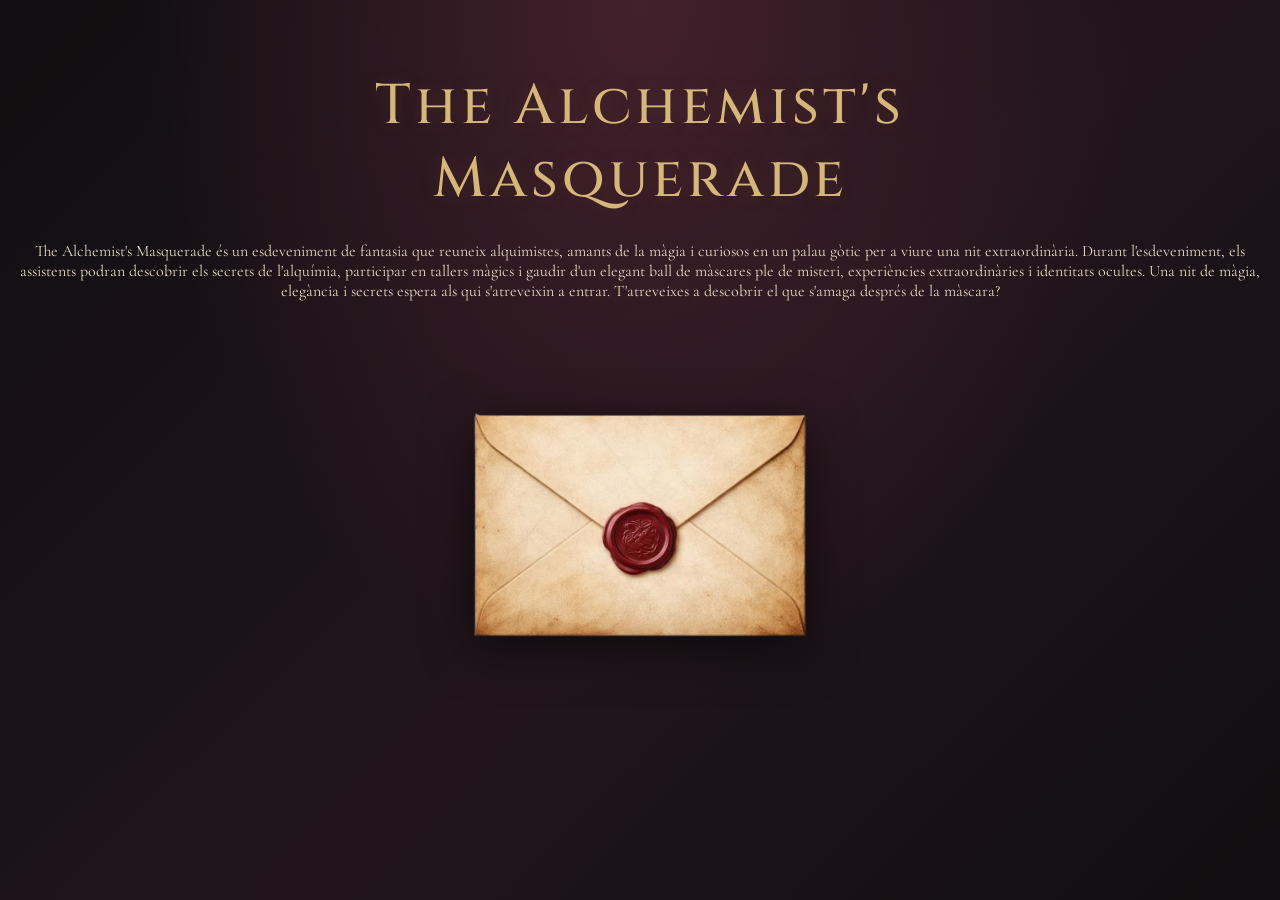
<file: index.html>
<!DOCTYPE html>
<html lang="ca">
<head>
    <meta charset="UTF-8">
    <meta name="viewport" content="width=device-width, initial-scale=1.0">
    <title>Inici</title>
    <link rel="stylesheet" href="css/style.css">
</head>
<body>
    <h1>The Alchemist's Masquerade</h1>
    <p>The Alchemist's Masquerade és un esdeveniment de fantasia que reuneix alquimistes, amants de la màgia i curiosos en un palau gòtic per a viure una nit extraordinària.
 Durant l'esdeveniment, els assistents podran descobrir els secrets de l'alquímia, participar en tallers màgics i gaudir d'un elegant ball de màscares ple de misteri, experiències extraordinàries i identitats ocultes.
 Una nit de màgia, elegància i secrets espera als qui s'atreveixin a entrar.
 T'atreveixes a descobrir el que s'amaga després de la màscara?</p>
    <a href="registre.html" class="enlace-sobre">
        <img src="imgenes/sobreCerrado.png" alt="Sobre sellado de The Alchemist's Masquerade">
    </a>
</body>
</html>
</file>
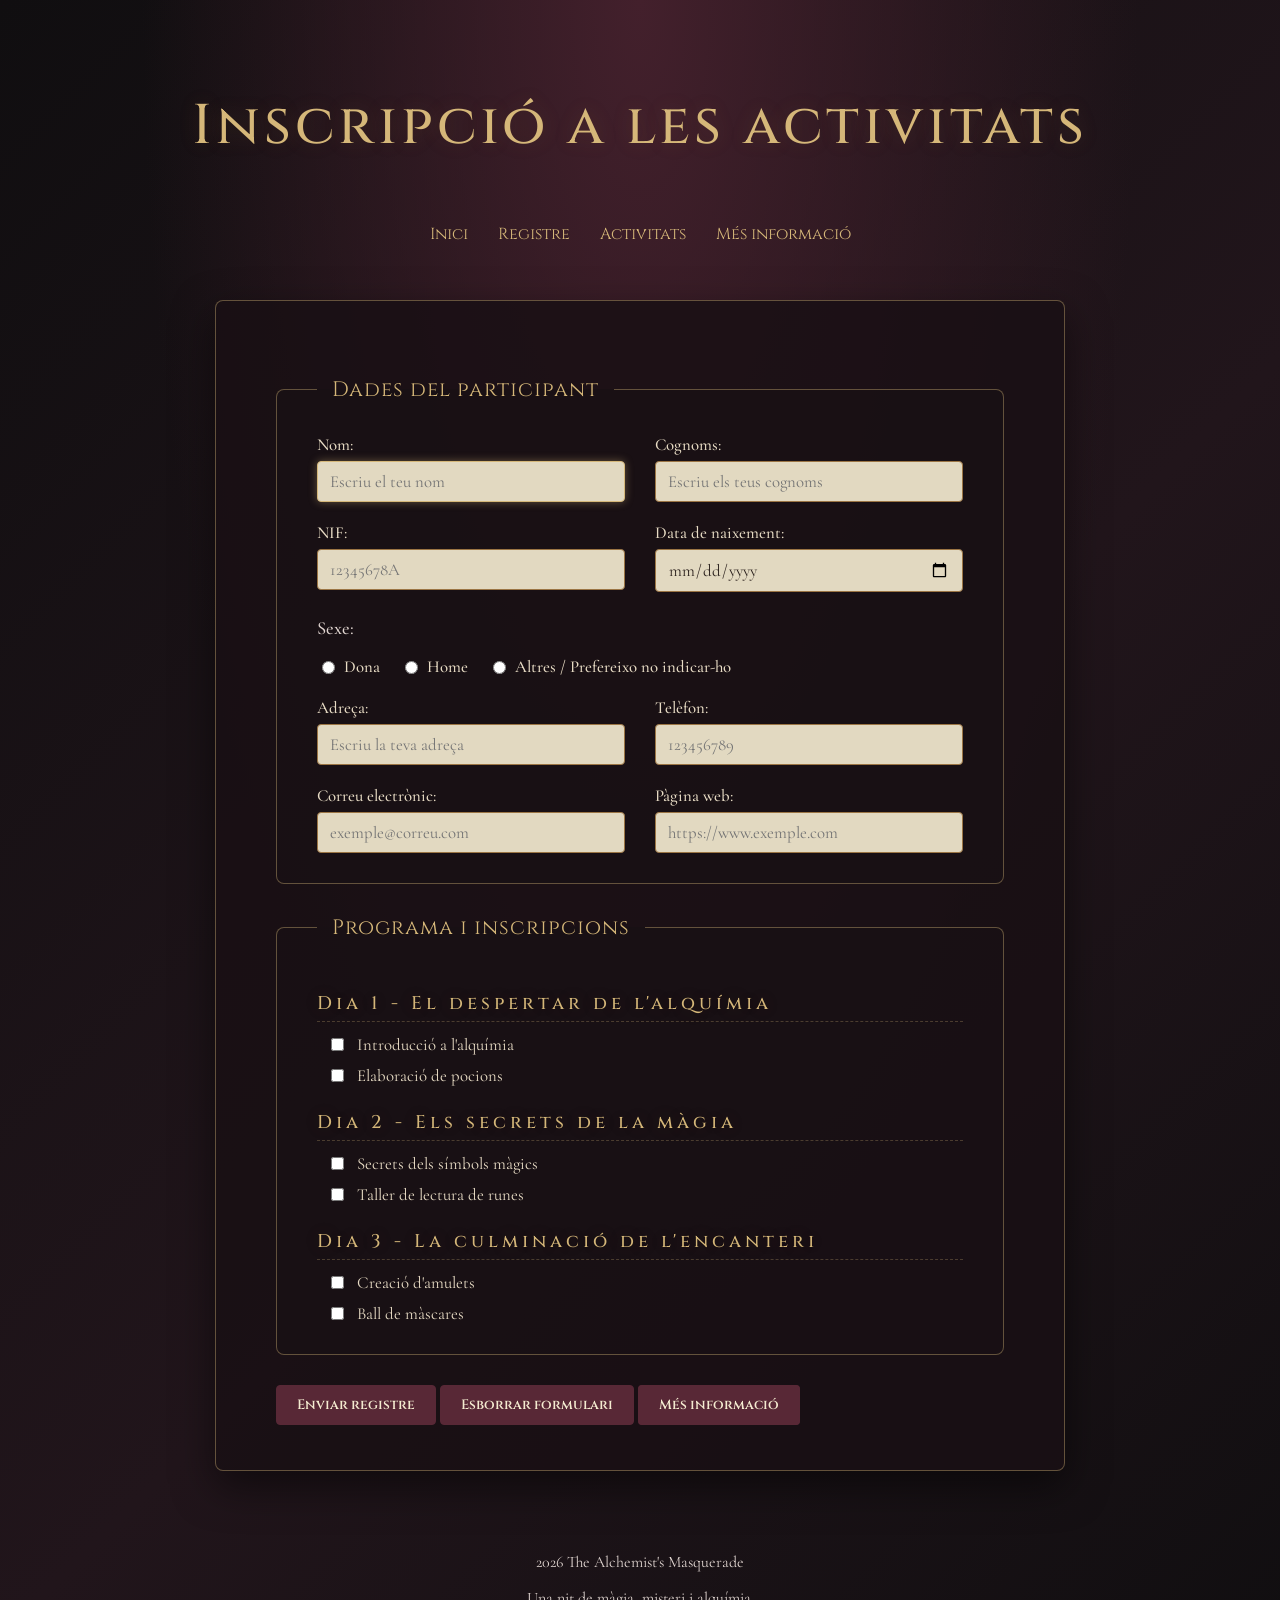
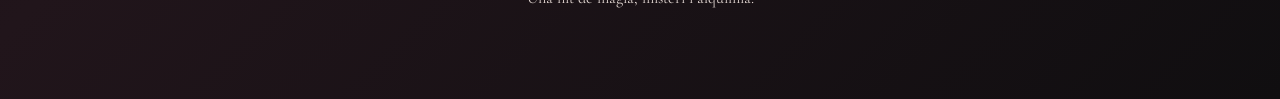
<file: actividades.html>
<!DOCTYPE html>
<html lang="ca">

<head>
    <meta charset="UTF-8">
    <meta name="viewport" content="width=device-width, initial-scale=1.0">
    <title>Inscripció | The Alchemist's Masquerade</title>
    <link rel="stylesheet" href="css/style.css">
</head>

<body>

    <header>
        <h1>Inscripció a les activitats</h1>
    </header>

    <nav>
        <a href="index.html">Inici</a>
        <a href="registre.html">Registre</a>
        <a href="actividades.html">Activitats</a>
        <a href="informacio.html">Més informació</a>
    </nav>

    <main>
        <form>

            <!-- A. Datos participante -->
            <fieldset class="grupo-datos">
                <legend>Dades del participant</legend>

                <div class="grid-campos">
                    <!-- Nom -->
                    <div class="campo-grid">
                        <label for="nom">Nom:</label>
                        <input type="text" id="nom" name="nom" required autofocus placeholder="Escriu el teu nom">
                    </div>

                    <!-- Cognoms -->
                    <div class="campo-grid">
                        <label for="cognoms">Cognoms:</label>
                        <input type="text" id="cognoms" name="cognoms" required placeholder="Escriu els teus cognoms">
                    </div>

                    <!-- NIF -->
                    <div class="campo-grid">
                        <label for="nif">NIF:</label>
                        <input type="text" id="nif" name="nif" required placeholder="12345678A" pattern="[0-9]{8}[A-Za-z]">
                    </div>

                    <!-- Data de naixement -->
                    <div class="campo-grid">
                        <label for="data">Data de naixement:</label>
                        <input type="date" id="data" name="data" required>
                    </div>

                    <!-- Sexe (Ocupa toda la fila de ancho) -->
                    <div class="campo-grid fila-completa">
                        <p style="margin: 0; font-weight: 500;">Sexe:</p>
                        <div class="opciones-sexo">
                            <label class="radio-item"><input type="radio" id="dona" name="sexe" value="dona"> Dona</label>
                            <label class="radio-item"><input type="radio" id="home" name="sexe" value="home"> Home</label>
                            <label class="radio-item"><input type="radio" id="altre" name="sexe" value="altre"> Altres / Prefereixo no indicar-ho</label>
                        </div>
                    </div>

                    <!-- Adreça -->
                    <div class="campo-grid">
                        <label for="adreca">Adreça:</label>
                        <input type="text" id="adreca" name="adreca" placeholder="Escriu la teva adreça">
                    </div>

                    <!-- Telèfon -->
                    <div class="campo-grid">
                        <label for="telefon">Telèfon:</label>
                        <input type="tel" id="telefon" name="telefon" placeholder="123456789">
                    </div>

                    <!-- Correu electrònic -->
                    <div class="campo-grid">
                        <label for="email">Correu electrònic:</label>
                        <input type="email" id="email" name="email" placeholder="exemple@correu.com" required>
                    </div>

                    <!-- Pàgina web -->
                    <div class="campo-grid">
                        <label for="web">Pàgina web:</label>
                        <input type="url" id="web" name="web" placeholder="https://www.exemple.com">
                    </div>
                </div>
            </fieldset>

            <!-- B. Programa i inscripciones -->
            <fieldset class="grupo-datos">
                <legend>Programa i inscripcions</legend>

                <div class="bloque-programa">
                    <h1 class="dia-titulo">Dia 1 - El despertar de l'alquímia</h1>
                    <div class="lista-checkboxes">
                        <label class="check-item">
                            <input type="checkbox" id="alquimia" name="activitats[]" value="alquimia"> Introducció a l'alquímia
                        </label>
                        <label class="check-item">
                            <input type="checkbox" id="pocions" name="activitats[]" value="pocions"> Elaboració de pocions
                        </label>
                    </div>
                </div>

                <div class="bloque-programa">
                    <h1 class="dia-titulo">Dia 2 - Els secrets de la màgia</h1>
                    <div class="lista-checkboxes">
                        <label class="check-item">
                            <input type="checkbox" id="simbols" name="activitats[]" value="simbols"> Secrets dels símbols màgics
                        </label>
                        <label class="check-item">
                            <input type="checkbox" id="runes" name="activitats[]" value="runes"> Taller de lectura de runes
                        </label>
                    </div>
                </div>

                <div class="bloque-programa">
                    <h1 class="dia-titulo">Dia 3 - La culminació de l'encanteri</h1>
                    <div class="lista-checkboxes">
                        <label class="check-item">
                            <input type="checkbox" id="amulets" name="activitats[]" value="amulets"> Creació d'amulets
                        </label>
                        <label class="check-item">
                            <input type="checkbox" id="ball" name="activitats[]" value="ball"> Ball de màscares
                        </label>
                    </div>
                </div>
            </fieldset>
            <!-- Botones -->
            <div class="botones-formulario">
                <input type="submit" value="Enviar registre" class="btn btn-submit" >
                <input type="reset" value="Esborrar formulari" class="btn btn-reset">
                <a href="informacio.html" class="btn">Més informació</a>
            </div>
        </form>
    </main>

    <footer>
        <p>2026 The Alchemist's Masquerade</p>
        <p>Una nit de màgia, misteri i alquímia.</p>
    </footer>

</body>
</html>
</file>
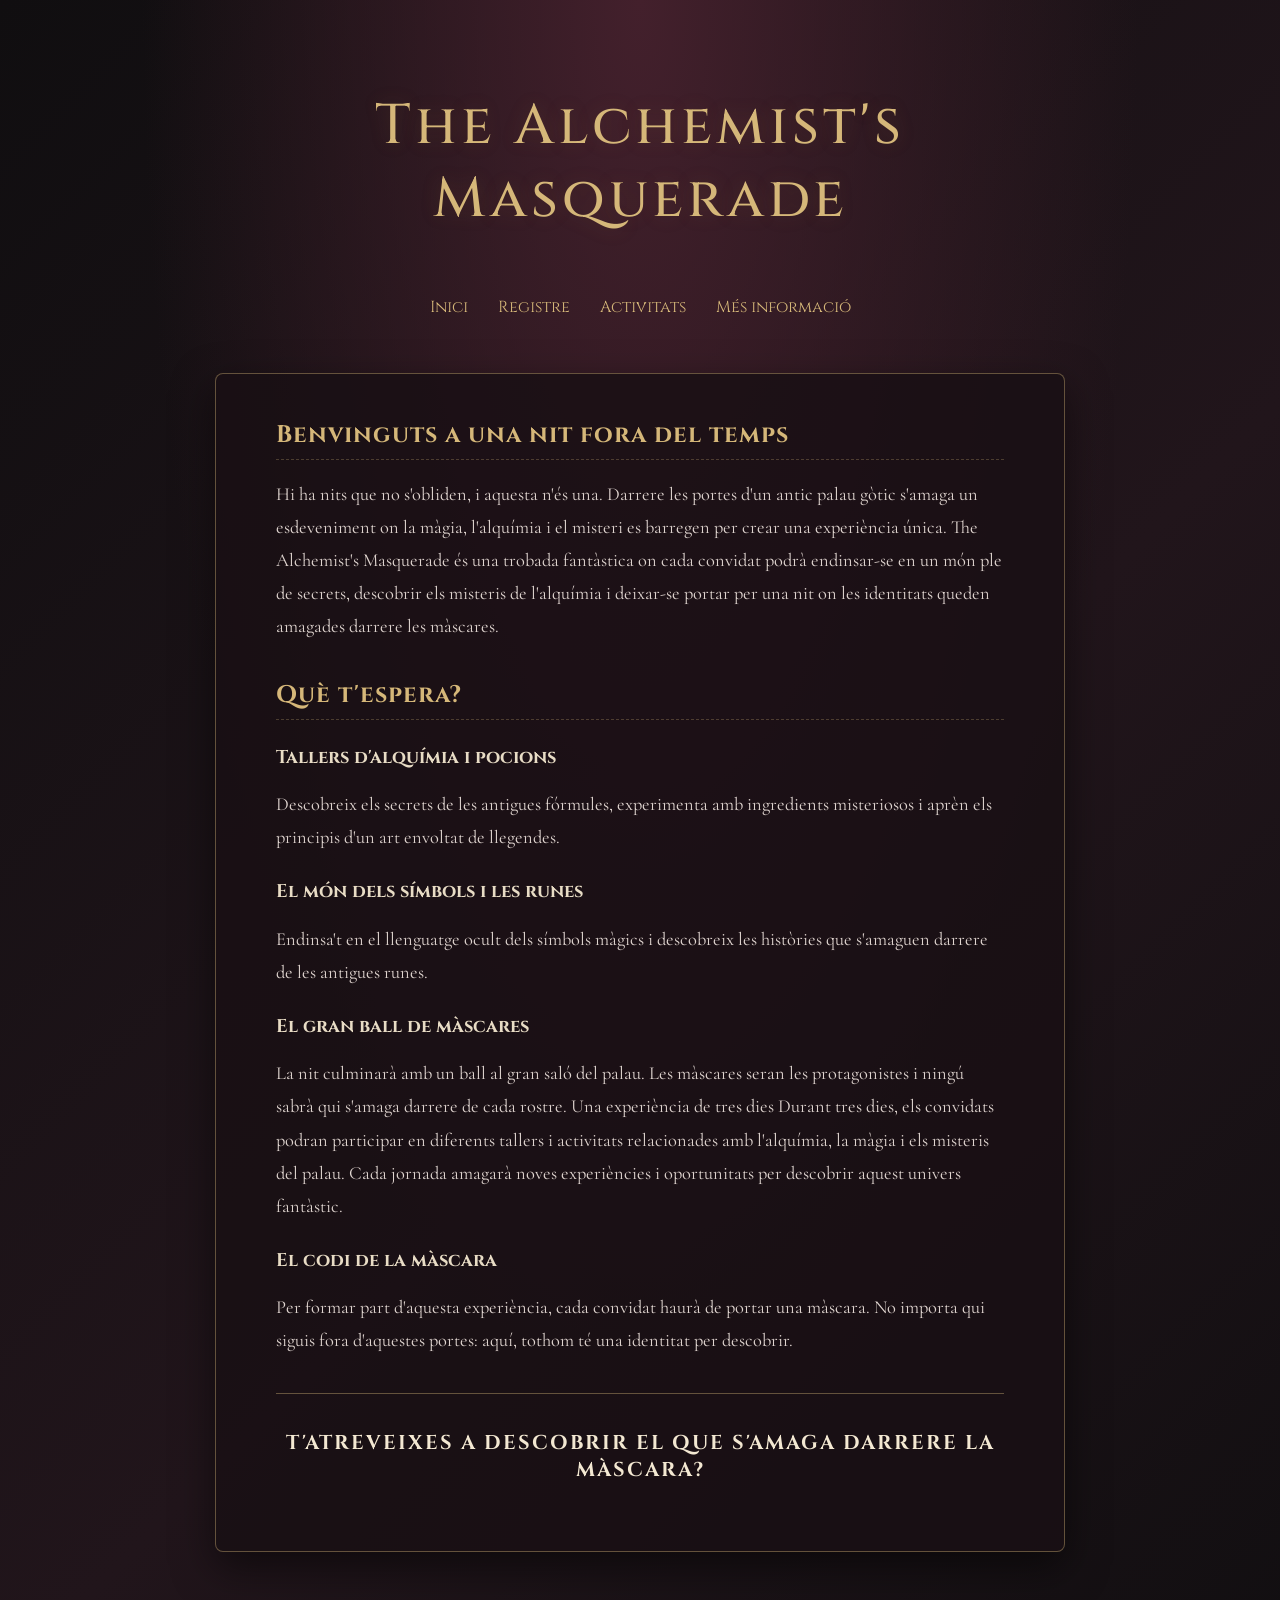
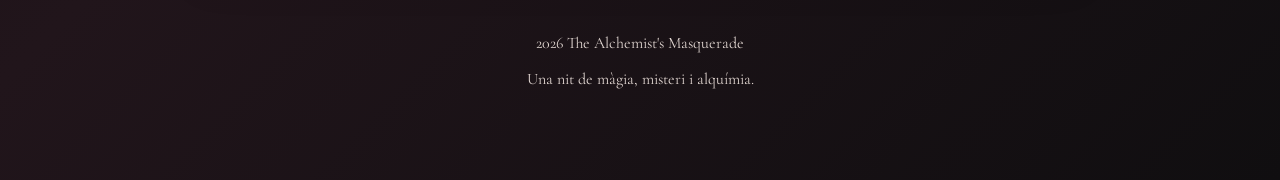
<file: informacio.html>
<!DOCTYPE html>
<html lang="ca">
<head>
    <meta charset="UTF-8">
    <meta name="viewport" content="width=device-width, initial-scale=1.0">
    <title>informació</title>
    <link rel="stylesheet" href="css/style.css">
</head>
<body>
    
    <header>
        <h1>The Alchemist's Masquerade</h1>
    </header>

    <nav>
        <a href="index.html">Inici</a>
        <a href="registre.html">Registre</a>
        <a href="actividades.html">Activitats</a>
        <a href="informacio.html">Més informació</a>
    </nav>

    <main>
        <h2>Benvinguts a una nit fora del temps</h2>
        <p>Hi ha nits que no s'obliden, i aquesta n'és una. Darrere les portes d'un antic palau gòtic s'amaga un esdeveniment on la màgia, l'alquímia i el misteri es barregen per crear una experiència única.
            The Alchemist's Masquerade és una trobada fantàstica on cada convidat podrà endinsar-se en un món ple de secrets, descobrir els misteris de l'alquímia i deixar-se portar per una nit on les identitats queden amagades darrere les màscares.</p>
        <h2>Què t'espera?</h2>
        <h3>Tallers d'alquímia i pocions</h3>
        <p>Descobreix els secrets de les antigues fórmules, experimenta amb ingredients misteriosos i aprèn els principis d'un art envoltat de llegendes.</p>
        <h3>El món dels símbols i les runes</h3>
        <p>Endinsa't en el llenguatge ocult dels símbols màgics i descobreix les històries que s'amaguen darrere de les antigues runes.</p>
        <h3>El gran ball de màscares</h3>
        <p>La nit culminarà amb un ball al gran saló del palau. Les màscares seran les protagonistes i ningú sabrà qui s'amaga darrere de cada rostre.
            Una experiència de tres dies
            Durant tres dies, els convidats podran participar en diferents tallers i activitats relacionades amb l'alquímia, la màgia i els misteris del palau.

            Cada jornada amagarà noves experiències i oportunitats per descobrir aquest univers fantàstic.</p>
        <h3>El codi de la màscara</h3>
        <p>Per formar part d'aquesta experiència, cada convidat haurà de portar una màscara. No importa qui siguis fora d'aquestes portes: aquí, tothom té una identitat per descobrir.</p>
        
        <hr>
        <h2>T'ATREVEIXES A DESCOBRIR EL QUE S'AMAGA DARRERE LA MÀSCARA?</h2>
    </main>

    <footer>
        <p>2026 The Alchemist's Masquerade</p>
        <p>Una nit de màgia, misteri i alquímia.</p>
    </footer>
</body>
</html>
</file>
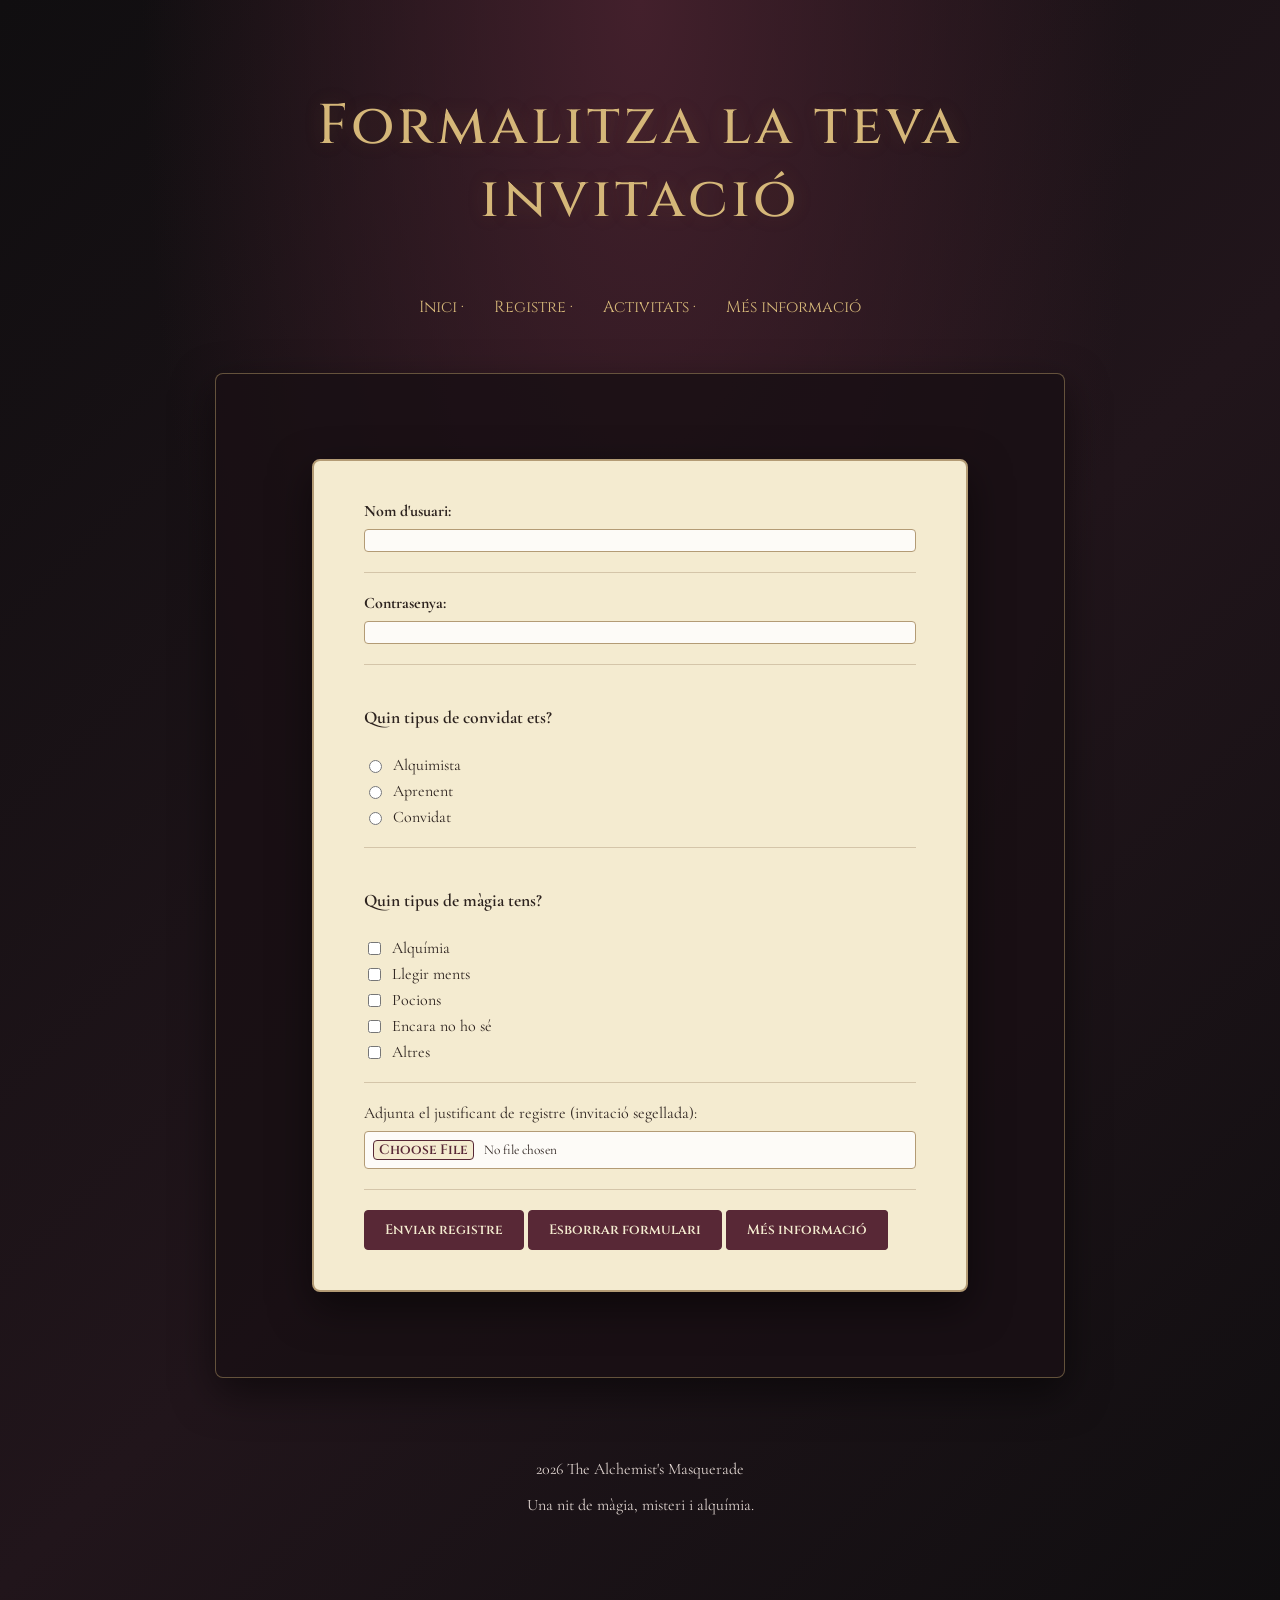
<file: registre.html>
<!DOCTYPE html>
<html lang="ca">
<head>
    <meta charset="UTF-8">
    <meta name="viewport" content="width=device-width, initial-scale=1.0">
    <title>Registre | The Alchemist's Masquerade</title>
    <link rel="stylesheet" href="css/style.css">
</head>
<body>
    <header>
        <h1>Formalitza la teva invitació</h1>
    </header>

    <nav>
        <a href="index.html">Inici · </a>
        <a href="registre.html">Registre · </a>
        <a href="actividades.html">Activitats · </a>
        <a href="informacio.html">Més informació</a>
    </nav>

    <main>
        <form class="formulario">
            <div class="camp">
                <label for="nom"><strong>Nom d'usuari:</strong></label>
                <input type="text" id="nom" name="nom">
            </div>

            <div class="camp">
                <label for="contrasenya"><strong>Contrasenya:</strong></label>
                <input type="password" id="contrasenya" name="contrasenya">
            </div>

            <!-- Grupo de Radio Buttons -->
            <div class="camp">
                <p class="etiqueta-grupo">Quin tipus de convidat ets?</p>
                <div class="grupo-opciones">
                    <div class="opcion">
                        <input type="radio" id="alquimista" name="tipus_convidat" value="alquimista">
                        <label for="alquimista">Alquimista</label>
                    </div>
                    <div class="opcion">
                        <input type="radio" id="aprenent" name="tipus_convidat" value="aprenent">
                        <label for="aprenent">Aprenent</label>
                    </div>
                    <div class="opcion">
                        <input type="radio" id="convidat" name="tipus_convidat" value="convidat">
                        <label for="convidat">Convidat</label>
                    </div>
                </div>
            </div>

            <!-- Grupo de Checkboxes -->
            <div class="camp">
                <p class="etiqueta-grupo">Quin tipus de màgia tens?</p>
                <div class="grupo-opciones grid-magia">
                    <div class="opcion">
                        <input type="checkbox" id="alquimia" name="tipus_magia" value="alquimia">
                        <label for="alquimia">Alquímia</label>
                    </div>
                    <div class="opcion">
                        <input type="checkbox" id="llegir_ments" name="tipus_magia" value="llegir_ments">
                        <label for="llegir_ments">Llegir ments</label>
                    </div>
                    <div class="opcion">
                        <input type="checkbox" id="pocions" name="tipus_magia" value="pocions">
                        <label for="pocions">Pocions</label>
                    </div>
                    <div class="opcion">
                        <input type="checkbox" id="no_ho_se" name="tipus_magia" value="no_ho_se">
                        <label for="no_ho_se">Encara no ho sé</label>
                    </div>
                    <div class="opcion">
                        <input type="checkbox" id="altres" name="tipus_magia" value="altres">
                        <label for="altres">Altres</label>
                    </div>
                </div>
            </div>

            <!-- Campo para adjuntar ficheros -->
            <div class="camp">
                <label for="carnet">Adjunta el justificant de registre (invitació segellada):</label>
                <input type="file" id="carnet" name="carnet">
            </div>

            <!-- Campo oculto -->
            <input type="hidden" name="id_esdeveniment" value="AM2026">
        
            <!-- Botones -->
            <div class="botones-formulario">
                <input type="submit" value="Enviar registre" class="btn btn-submit">
                <input type="reset" value="Esborrar formulari" class="btn btn-reset">
                <a href="informacio.html" class="btn">Més informació</a>
            </div>
        </form>
    </main>

    <footer>
        <p>2026 The Alchemist's Masquerade</p>
        <p>Una nit de màgia, misteri i alquímia.</p>
    </footer>
</body>
</html>
</file>
<file: css/style.css>
/*importar dos familias tipográficas de Google Fonts*/

@import url('https://fonts.googleapis.com/css2?family=Cinzel:wght@400;500;600;700&family=Cormorant+Garamond:wght@400;500;600&display=swap');

* {
    box-sizing: border-box;  /*Define los bordes de la pagina*/
}

/* Estilos generales */

header {
    text-align: center;
    padding: 20px;
}

nav {
    display: flex;
    justify-content: center;
    align-items: center;
    gap: 30px;
    flex-wrap: wrap;
    padding: 15px;
}

nav a {
    color: #d5b779;
    text-decoration: none;
    font-family: 'Cinzel', serif;
    transition: color 0.3s ease;
}

nav a:hover {
    color: #e8dcc5;
}

main {
    width: 90%;
    max-width: 1100px;
    margin: 40px auto;
}

footer {
    text-align: center;
    padding: 25px;
    color: #e0d5d0;
}


body {
    margin: 0;
    min-height: 100vh;
    padding: 50px 20px;

    background:
        radial-gradient(ellipse at top, #43202c 0%, transparent 55%), /* Colores del digunidado de fondo tanto los burdeos como los oscuros*/
        linear-gradient(135deg, #100e10, #21151b 55%, #100e10);   /*Con los porcentajes se indica cuanto color se quie usar de cada uno*/

    color: #e8dcc5;
    font-family: 'Cormorant Garamond', serif;
    text-align: center;
}

/* Título del evento */
h1 {
    margin: 20px auto 25px;
    max-width: 900px;

    font-family: 'Cinzel', serif;
    font-size: clamp(2rem, 5vw, 3.5rem); /*permite definir un tamaño adaptable*/
    font-weight: 500;
    letter-spacing: 4px;
    line-height: 1.3;

    color: #d5b779;
    text-shadow: 0 0 20px #9b6a3933;
}

/* Descripción */
.descripcion {
    max-width: 680px;
    margin: 0 auto 35px;
    padding: 0 10px;

    font-size: 1.3rem;
    line-height: 1.8;
    color: #e0d5d0;
}

/* Enlace que contiene el sobre */
.enlace-sobre {
    display: block;
    width: fit-content;
    max-width: 100%;
    margin: 0 auto;

    text-decoration: none;
}

/* Imagen del sobre */
.enlace-sobre img {
    display: block;
    width: min(420px, 85vw);
    height: auto;
    margin: 0 auto;

    border-radius: 4px;
    filter: drop-shadow(0 12px 25px #00000099); /*Añade una sombra siguiendo la silueta visible de la imagen.*/

    transition: transform 0.4s ease, filter 0.4s ease; /*Suaviza los cambios de aspecto*/
}

/* Efecto al pasar el ratón */
.enlace-sobre:hover img {
    transform: translateY(-8px) scale(1.02); /*mueve la imagen 8 px hacia arriba cuando el raton esta encima*/
    filter: drop-shadow(0 18px 30px #b18a4c55);
}

/* Accesibilidad al navegar con teclado */
.enlace-sobre:focus-visible {
    outline: 2px solid #d5b779;
    outline-offset: 8px;
}

/* Ajustes para móviles */
@media (max-width: 600px) {
    body {
        padding: 35px 18px;
    }

    h1 {
        letter-spacing: 2px;
    }

    .descripcion {
        font-size: 1.15rem;
        line-height: 1.65;
    }
}

/* Diseño del formulario de registro estilo limpio sin imagen de fondo */
.formulario {
    max-width: 750px;
    width: 90%;
    margin: 40px auto;
    padding: 40px 50px;

    /* Fondo liso de color pergamino suave (sin la imagen carta.png) */
    background-color: #f4ebd0;

    color: #2c221e;
    border: 2px solid #b39b75;
    border-radius: 8px;
    box-shadow: 0 15px 40px #00000080;
    text-align: left;
}

/* Cada sección separada con una línea fina y elegante */
.camp {
    display: flex;
    flex-direction: column;
    text-align: left;
    gap: 8px;
    margin-bottom: 20px;
    padding-bottom: 20px;
    border-bottom: 1px solid #d4c5a9; /* Línea divisoria sutil */
}

/* Quitamos la línea del último bloque antes de los botones */
.camp:last-of-type {
    border-bottom: none;
    margin-bottom: 10px;
    padding-bottom: 0;
}

.formulario .camp {
    padding-left: 0;
}

.grupo-opciones {
    display: flex;
    flex-direction: column; /* Pone las opciones de radio y checkbox en columna */
    gap: 6px;
    padding-left: 0;
    margin-top: 5px;
}

.opcion {
    display: flex;
    align-items: center;
    gap: 8px;
    cursor: pointer;
}

/* Estilo para los inputs de texto */
.formulario input[type="text"],
.formulario input[type="password"] {
    width: 100%;
    padding: 0px 5px;
    border: 1px solid #b39b75;
    border-radius: 4px;
    background: #fdfbf7;
    font-family: 'Cormorant Garamond', serif;
    font-size: 1.1rem;
    color: #2c221e;
}

/* Estilo unificado para los botones y el selector de archivos */
.btn, 
.formulario input[type="file"]::file-selector-button {
    font-family: 'Cinzel', serif;
    font-weight: 600;
    font-size: 0.85rem;
    background-color: #582836; /* Color burdeos elegante */
    color: #f4ebd0;
    border: 1px solid #582836;
    border-radius: 4px;
    cursor: pointer;
    transition: all 0.3s ease;
    text-decoration: none;
}

/* Espaciado interior para los botones de abajo */
.btn {
    padding: 10px 20px;
}

/* Efecto al pasar el ratón por encima */
.btn:hover, 
.formulario input[type="file"]::file-selector-button:hover {
    background-color: #723547;
    transform: translateY(-2px);
}

/* Estilo para el input de archivo */
.formulario input[type="file"] {
    width: 100%;
    padding: 8px;
    background: #fdfbf7;
    border: 1px solid #b39b75;
    border-radius: 4px;
    font-family: 'Cormorant Garamond', serif;
    cursor: pointer;
    color: #2c221e;
}

/* Padding específico para el botón de elegir archivo dentro del input */
.formulario input[type="file"]::file-selector-button {
    padding: 0px 5px;
    margin-right: 10px;
    background-color: #f4ebd0;
    color: #582836;
    border: 1px solid #582836;
}

.formulario input[type="file"]::file-selector-button:hover {
    background-color: #e6d7b5;
}
/* Dona color clar i nítid a les preguntes del formulari */
.etiqueta-grupo {
    color: #2c221e; /* Un marró molt fosc i elegant que contrasta perfectament */
    font-weight: 650;
    font-size: 1.1rem;
    margin-bottom: 8px;
}

/* Contenedor principal del fieldset */
.grupo-datos {
    max-width: 850px;
    margin: 40px auto;
    padding: 30px 40px;
    border: 1px solid #d5b77966; /* Borde dorado sutil */
    border-radius: 8px;
    background-color: rgba(25, 16, 21, 0.75); /* Fondo oscuro elegante */
    text-align: left;
}

/* Título de la sección */
.grupo-datos legend {
    font-family: 'Cinzel', serif;
    font-size: 1.3rem;
    color: #d5b779;
    padding: 0 15px;
    letter-spacing: 1px;
}

/* Cuadrícula de 2 columnas */
.grid-campos {
    display: grid;
    grid-template-columns: repeat(2, 1fr);
    gap: 20px 30px;
}

/* Hace que un campo ocupe todo el ancho disponible */
.fila-completa {
    grid-column: 1 / -1;
}

/* Estructura interior de cada campo individual */
.campo-grid {
    display: flex;
    flex-direction: column;
    gap: 6px;
}

.campo-grid label {
    color: #e8dcc5;
    font-size: 1.05rem;
    font-weight: 500;
}

/* Estilo unificado para todos los inputs de la sección */
.grupo-datos input[type="text"],
.grupo-datos input[type="date"],
.grupo-datos input[type="tel"],
.grupo-datos input[type="email"],
.grupo-datos input[type="url"] {
    width: 100%;
    padding: 9px 12px;
    background-color: rgba(244, 235, 208, 0.92); /* Tono crema suave */
    border: 1px solid #9b7544;
    border-radius: 4px;
    font-family: 'Cormorant Garamond', serif;
    font-size: 1.05rem;
    color: #2c221e;
    transition: all 0.3s ease;
}

.grupo-datos input:focus {
    outline: none;
    border-color: #d5b779;
    box-shadow: 0 0 8px rgba(213, 183, 121, 0.4);
}

/* Alineación bonita para los radio buttons del sexo */
.opciones-sexo {
    display: flex;
    flex-wrap: wrap;
    gap: 20px;
    padding-top: 5px;
}

.radio-item {
    display: flex;
    align-items: center;
    gap: 6px;
    cursor: pointer;
    color: #e8dcc5;
    font-size: 1rem;
}

/* Adaptación para pantallas de móvil (pasa a 1 sola columna) */
@media (max-width: 650px) {
    .grid-campos {
        grid-template-columns: 1fr;
    }
    .grupo-datos {
        padding: 20px 15px;
    }
}
/* Estil general per al bloc de programa (comparteix disseny amb l'anterior) */
.grupo-datos {
    max-width: 850px;
    margin: 30px auto;
    padding: 30px 40px;
    border: 1px solid #d5b77966;
    border-radius: 8px;
    background-color: rgba(25, 16, 21, 0.75);
    text-align: left;
}

.grupo-datos legend {
    font-family: 'Cinzel', serif;
    font-size: 1.3rem;
    color: #d5b779;
    padding: 0 15px;
    letter-spacing: 1px;
}

/* Cada dia de programa separat de forma neta */
.bloque-programa {
    margin-bottom: 25px;
}

.bloque-programa:last-child {
    margin-bottom: 0;
}

/* Títols dels dies (Dia 1, Dia 2...) */
.dia-titulo {
    font-family: 'Cinzel', serif;
    font-size: 1.15rem;
    color: #d5b779;
    margin-bottom: 12px;
    border-bottom: 1px dashed #d5b77944; /* Una línia discontínua elegant sota cada dia */
    padding-bottom: 5px;
}

/* Col·loca les opcions de checkbox una sota l'altra en columna */
.lista-checkboxes {
    display: flex;
    flex-direction: column;
    gap: 10px;
    padding-left: 10px;
}

/* Estil per a cada opció de checkbox i el seu text */
.check-item {
    display: flex;
    align-items: center;
    gap: 10px;
    color: #e8dcc5;
    font-size: 1.05rem;
    cursor: pointer;
}
/* Estilos para el contenedor principal de la página de información */
main {
    max-width: 850px;
    width: 90%;
    margin: 40px auto;
    padding: 45px 60px;

    /* Fondo semitransparente oscuro o tono pergamino suave que combine con tu web */
    background-color: rgba(25, 16, 21, 0.85);
    border: 1px solid #d5b77966; /* Borde dorado sutil */
    border-radius: 8px;
    box-shadow: 0 15px 40px #00000080;
    text-align: left;
}

/* Títulos principales (h2) dentro de la información */
main h2 {
    font-family: 'Cinzel', serif;
    font-size: 1.5rem;
    color: #d5b779; /* Tono dorado elegante */
    margin-top: 35px;
    margin-bottom: 15px;
    letter-spacing: 1px;
    border-bottom: 1px dashed #d5b77944;
    padding-bottom: 8px;
}

/* Primer título h2 (para que no tenga tanto margen superior al principio) */
main h2:first-of-type {
    margin-top: 0;
}

/* Subtítulos (h3) para los apartados (Tallers, Símbols, etc.) */
main h3 {
    font-family: 'Cinzel', serif;
    font-size: 1.15rem;
    color: #e8dcc5;
    margin-top: 25px;
    margin-bottom: 8px;
}

/* Párrafos de texto con excelente legibilidad */
main p {
    font-family: 'Cormorant Garamond', serif;
    font-size: 1.15rem;
    line-height: 1.8;
    color: #e0d5d0;
    margin-bottom: 20px;
}

/* Línea divisoria decorativa */
main hr {
    border: none;
    border-top: 1px solid #d5b77966;
    margin: 35px 0;
}

/* Último título llamativo antes del cierre */
main h2:last-of-type {
    text-align: center;
    font-size: 1.25rem;
    border-bottom: none;
    color: #f3e8d2;
    letter-spacing: 2px;
    margin-top: 25px;
}

/* Adaptación para dispositivos móviles */
@media (max-width: 650px) {
    main {
        padding: 25px 20px;
    }
    
    main h2 {
        font-size: 1.3rem;
    }
}
</file>
